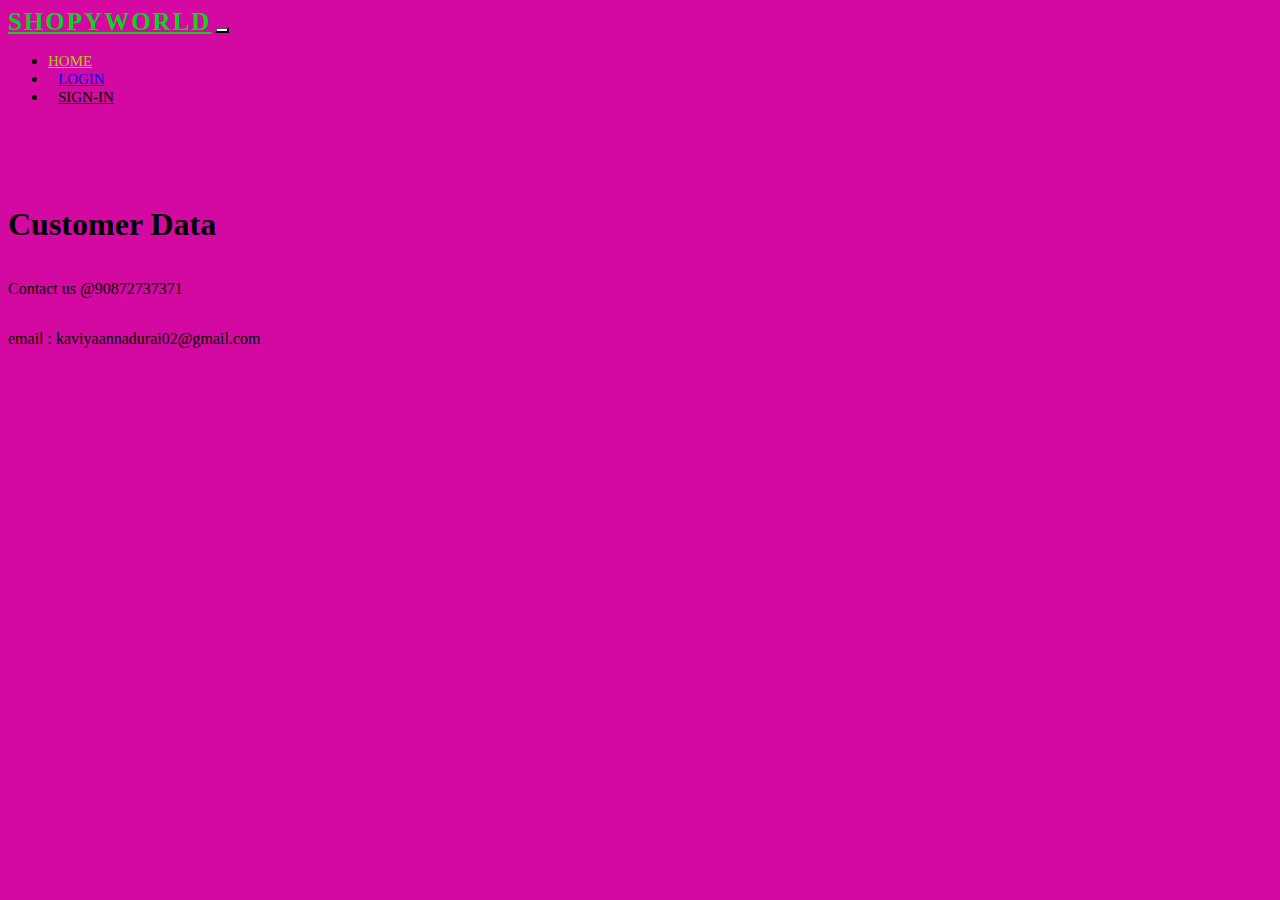
<file: index.html>
<!DOCTYPE html>
<html lang="en">
<head>
    <meta charset="UTF-8">
    <meta name="viewport" content="width=device-width, initial-scale=1.0">
    <title>Document</title>
    <link rel="stylesheet" href="index.css">
    <link href="https://cdn.jsdelivr.net/npm/bootstrap-icons@1.7.2/font/bootstrap-icons.css" rel="stylesheet">
	<link href="https://cdn.jsdelivr.net/npm/bootstrap@5.1.3/dist/css/bootstrap.min.css" rel="stylesheet"
		integrity="sha384-1BmE4kWBq78iYhFldvKuhfTAU6auU8tT94WrHftjDbrCEXSU1oBoqyl2QvZ6jIW3" crossorigin="anonymous">
</head>
<body>
  <nav class="navbar navbar-expand-lg navbar-light bg-light fixed-top">
		<div class="container">
			<a class="navbar-brand" href="index.html"><span class="text-warning">Shopy</span>World</a> <button
				aria-controls="navbarSupportedContent" aria-expanded="false" aria-label="Toggle navigation"
				class="navbar-toggler" data-bs-target="#navbarSupportedContent" data-bs-toggle="collapse"
				type="button"><span class="navbar-toggler-icon"></span></button>
			<div class="collapse navbar-collapse" id="navbarSupportedContent">
				<ul class="navbar-nav ms-auto mb-2 mb-lg-0">
					<li class="nav-item">
						<a class="nav-link" href="#">Home</a>
					</li>
					<li class="nav-item">
						<a class="btn btn-warning" id="loginBtn" href="sign.html"
							role="button">Login</a>
					</li>
					<li class="nav-item">
						<a class="btn btn-outline-warning" id="regBtn" href="login.html"
							role="button">Sign-in</a>
					</li>
				</ul>
			</div>
		</div>
	</nav>

	<!-- team -->
    
    <div class="container user-container">
        <h1 class="text-center text-warning">Customer Data</h1>
        <div id="user" class="row"></div>

    </div>
	<!-- footer -->
	<footer class="bg-dark p-2 text-center ">
		<div class="container">
            <div class="footer-contact">

                <p class="text-white">Contact us @90872737371</p>
                <p class="text-white">email : kaviyaannadurai02@gmail.com</p>
		</div>
            </div>
	</footer>
	<script src="https://cdn.jsdelivr.net/npm/bootstrap@5.1.3/dist/js/bootstrap.bundle.min.js"
		integrity="sha384-ka7Sk0Gln4gmtz2MlQnikT1wXgYsOg+OMhuP+IlRH9sENBO0LRn5q+8nbTov4+1p"
		crossorigin="anonymous"></script>
        <script>
            const getUser = () => {
    return fetch("https://jsonplaceholder.typicode.com/comments")
      .then((res) => res.json())
      .then((data) => {
        return data;
      });
  };

getUser().then((userData) => {
    const userContainer = document.getElementById('user');

    userData.forEach((user, index) => {
        if(index<30){
      const card = document.createElement('div');
      card.className = 'col-12 col-md-6 col-lg-3';

      card.innerHTML = `
        <div class="card text-center ">
          <div class="card-body whole-body">
            <h4 class="card-title my-title py-2">${user.name}</h4>
            <p class="card-text card-desc" id="desc">${user.body}</p>
            <p class="card-text card-desc">${user.email}</p>
          </div>
        </div>
      `;

      userContainer.appendChild(card);
    }
    });
  });
 
  
        </script>


</body>
</html>
</file>
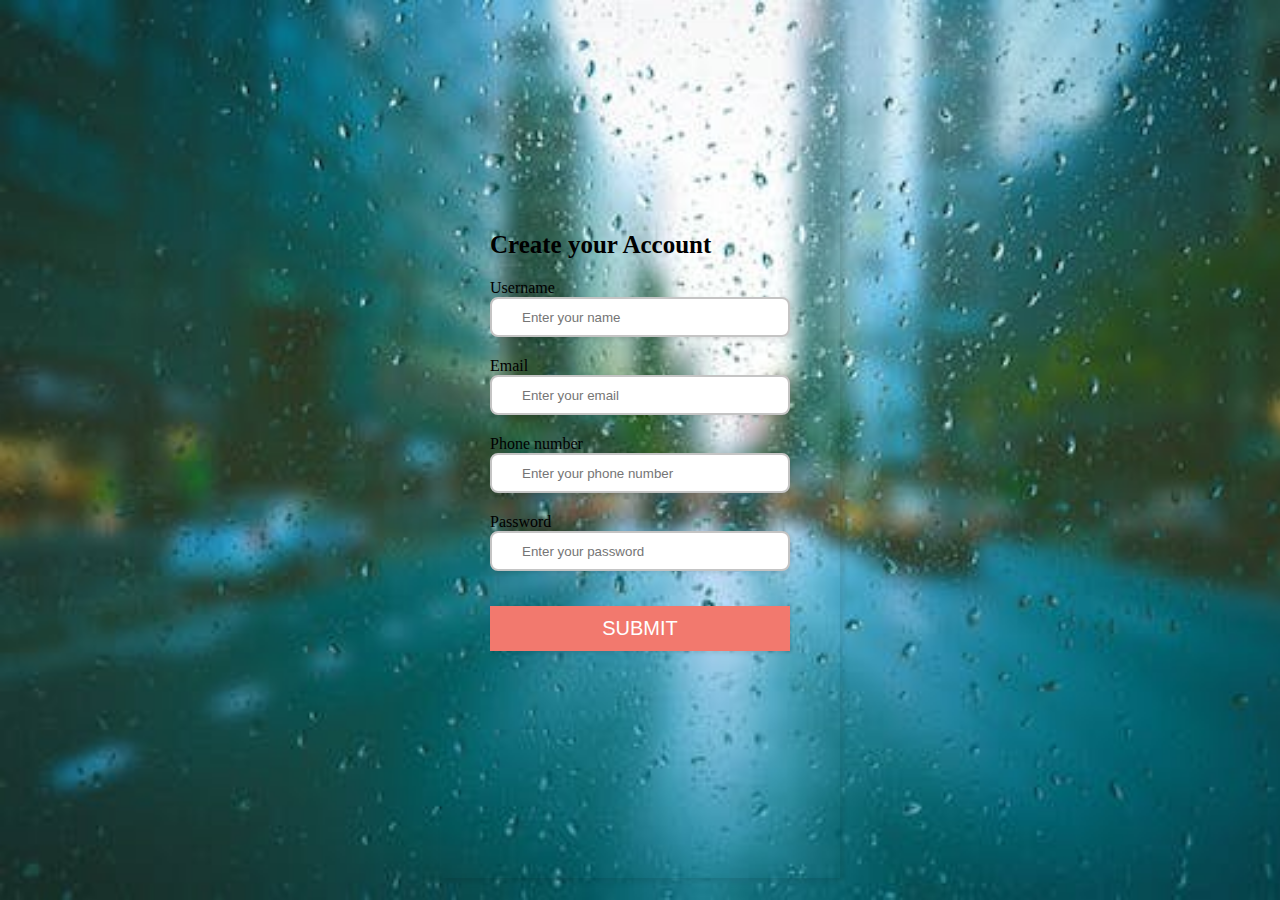
<file: login.html>
<!DOCTYPE html>
<html lang="en">
<head>
    <meta charset="UTF-8">
    <meta name="viewport" content="width=device-width, initial-scale=1.0">
    <title>Document</title>
</head>
<body>
    <style>
        *{
    padding:0;
    margin: 0;
    box-sizing: border-box;
}
body{
    display: flex;
    height: 100vh;
    justify-content: center;
    align-items: center;
    background: url(lastsign.jpeg);
    background-size: cover;

}
#form{
    display: flex;
    flex-direction: column;
    justify-content: center;
    max-width: 400px;
    box-shadow: 4px 4px 6px rgba(0,0,0,0.1) ;
    padding: 50px;
    min-height: 95vh;
    
}

.title{
    font-size: 25px;
    font-weight: bold;
    margin-bottom: 20px;
}
 .label{
    display: block;
    margin: 5px;
 }

#form div input{
    width: 100%;
    height: 40px;
    border-radius: 8px;
    outline: none;
    border: 2px solid #c4c4c4;
    padding: 0 30px;
    box-shadow: 2px 2px 4px rgba(0,0,0,0.1);  

}

form > div{
    position: relative;
    margin-bottom: 15px;
}

input:focus{
    border: 2 px solid #f2796e !important;
}
form > div > i {
    position: absolute;
    padding: 10px;
    left: -5px;
    top: 20px;

    
}
.abc{
    position: absolute;
    right: 0;
    top: 30px;

}
.fail,.error{
    color:red;
}
.success-icon{
    color: green;
}
.success-icon{
    opacity: 0;
    display: none;
}
.fail{
    opacity: 0;
    display: none;
}

.error{
    font-size: 14.5px;
    margin-top: 5px;
}
.success-icon,.fail{
    right: 0;
    opacity: 0;
}

#submit-btn{
    margin-top: 15px;
    width: 100%;
    height: 45px;
    background-color: #f2796e;
    border: 2px solid #f2796e;
    color: #fff;
    font-size: 20px;
    cursor: pointer;
    box-shadow: 2px 2px 4px rgba(0,0,0,0.1);
    transition: all 0.1s ease;
}

#submit-btn:hover{
    opacity: 0.8;
}

.logdv{
    top:-50px;
    display: flex;
    justify-content: center;
    align-items: center;
    position: relative;
}
.logbtn{
    width:50px;
    padding: 5px;
    background-color: #f2796e;
    border: none;
    color: white;
    border-radius: 3px;
    font-size: 15px;
    font-weight: 10px;
}
    </style>
    <div class="container">
        <div>
        <form id="form" >
            <div class="title">Create your Account</div>
            
            <div>
                <label for="username">Username</label>
                <i class="fas fa-user" class="icon"></i>

                <input type="text" name="username" id="username" placeholder="Enter your name"/>
                
                <div class="abc">
                    <i class="fa-solid fa-circle-exclamation fail"></i>
                <i class="fas fa-check-circle success-icon"></i>
                </div>
                <div class="error"></div>
            </div>
         
            <div>
                <label for="email">Email</label>
                <i class="fa-solid fa-envelope" class="icon"></i>

                <input type="email" name="eamil" id="email" placeholder="Enter your email"/> 

                <div class="abc">
                    <i class="fa-solid fa-circle-exclamation fail"></i>
                    <i class="fas fa-check-circle success-icon"></i>
                </div> 
                <div class="error"></div>
            </div>

            <!-- Phone -->
            <div>
                <label for="phone">Phone number</label>
                <i class="fa-solid fa-phone" class="icon"></i>

                <input type="tel" name="text" id="text" placeholder="Enter your phone number"/> 

                <div class="abc">
                    <i class="fa-solid fa-circle-exclamation fail"></i>
                    <i class="fas fa-check-circle success-icon"></i> 
                </div>
                <div class="error"></div>
            </div>

            <!-- Password -->
            <div>
                <label for="password">Password</label>
                <i class="fa-solid fa-lock" class="icon"></i>

                <input type="password" name="password" id="password" placeholder="Enter your password"/> 

                <div class="abc">
                    <i class="fa-solid fa-circle-exclamation fail"></i>
                    <i class="fas fa-check-circle success-icon"></i> 
                </div>
                <div class="error"></div>
            </div>
           <!-- Button -->
          <button id="submit-btn" type="submit" onclick="show()">SUBMIT</button>
          <br>
        </form>
      <script>
        let id = (id)=> document.getElementById(id);

let classes = (classes) => document.getElementsByClassName(classes);

let username = id("username"),
email = id("email"),
phone = id("number"),
password = id("password"),
submitbtn = id("submit-btn");
form = id("form"),

errorMsg = classes("error"),    
successIcon = classes("success-icon"),
failureIcon = classes("fail");

console.dir(successIcon);
console.dir(failureIcon)

let engine = (id,serial,message) => {
    console.log(id,message,serial);
    if (id.value.trim() === ""){
        errorMsg[serial].innerHTML = message;
        id.style.border = "2px solid red";

        //icon
        failureIcon[serial].style.opacity = "1";
        successIcon[serial].style.opacity = "0";
        return false;
    }else{
        errorMsg[serial].innerHTML = "";
        id.style.border = "2px solid green";

        //icon
        failureIcon[serial].style.opacity = "0";
        successIcon[serial].style.opacity = "1";
        return true;
    }
}

submitbtn.addEventListener("click", (e)=>{
    e.preventDefault();
    // alert("hello");
    let userv = engine(username, 0,"Enter the Username");
    let em =engine(email, 1,"Enter the Email");
    let ph =engine(phone,2,"Enter the Phone number");
    let ps =engine(password, 3,"Enter the Password ");

    // console.log({userv,em,ph,ps});

    // if (userv&&em&&ph&&ps){
    //     window.location.href="todo.html";
    // }
});


function show(){
    var show = "Successfully login...";
    alert(show);
}
      </script>
        
    </div>
    </div>

</body>
</html>
</file>
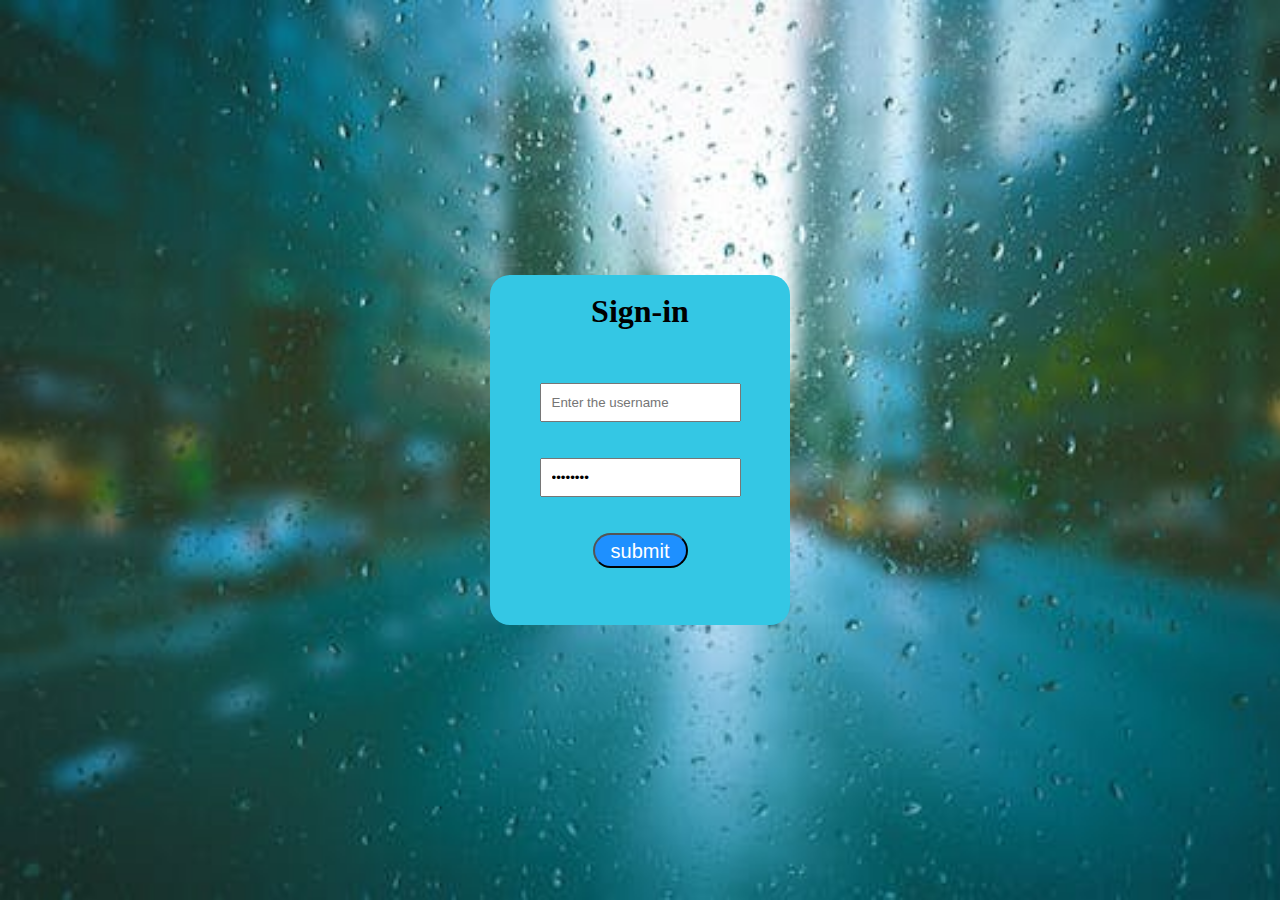
<file: sign.html>
<!DOCTYPE html>
<html lang="en">
<head>
    <meta charset="UTF-8">
    <meta name="viewport" content="width=device-width, initial-scale=1.0">
    <title>Document</title>
</head>
<body>
    <style>
        *{
    margin:0%;
    padding:0%;
}
body{
    display: flex;
    height: 100vh;
    justify-content: center;
    align-items: center;
    background: url(lastsign.jpeg);
    background-size: cover;
}


.box{

   
    width: 300px;
    height: 350px;
    background-color:rgb(52, 199, 228);
    border-radius: 20px;
    text-align: center;
   
}

#button{
    color: white;
    background: dodgerblue;
    padding:5px 5px 5px 5px;
    border-radius: 20px;
    width:95px;
    height:35px;
    font-size: 20px;
}

#button:hover{
    color: black;
    background:rgb(12, 83, 237);
}

#input{
    margin-top: 35px;
    padding:10px 10px 10px 10px;
}

#password{
    padding:10px 10px 10px 10px;
}
#sin{
    width: 60px;
    height: 25px;
    border: none;
    border-radius: 3px ;
    background-color: dodgerblue;
    color: white;
    font-size: 17px;
    padding: 3px;
}
    </style>
    <div class="container">
        <div class="box">            
            <br>
            <h1>Sign-in</h1>
            <br>
            <input type="text" name="User Name" placeholder="Enter the username" id="input">
            <br>
            <br>
            <br>
            <input type="password" value="password" id="password" placeholder="Enter your password">
            <br>
            <br> 
            <br>
            <input type="button" name="submit" value="submit" placeholder="Submit" id="button" onclick="show()"> 
            <!-- <button type="submit" onclick="show()">Submit</button> -->
            <!-- <br>
            <br>
            <h4>Don't have an account ?</h4>
            <br>
            <a href="index.html"><input type="button" name="Sign in" value="Create" id="sin" ></a> -->
        </div>
    </div>




    <script>
        function show(){
            var show = "Sign in successfully...";
           alert(show); 
        }

    
    
       
    </script>
</body>
</html>
</file>
<file: index.css>
body {
  background: #d309a1;
}
.section-padding {
  padding: 100px 0;
}

#loginBtn{
    margin-inline: 10px;
}
#loginBtn:hover {
  background-color: #13c7e3;
}
#regBtn{
    margin-inline: 10px;
    color: #000;
}
#regBtn:hover {
  background-color: #0db7d9;
  color: rgb(205, 225, 16);
}

.navbar-nav a {
  font-size: 15px;
  text-transform: uppercase;
  font-weight: 500;
}
.navbar-light .navbar-brand {
  color: #14ce20;
  font-size: 25px;
  text-transform: uppercase;
  font-weight: bold;
  letter-spacing: 2px;
}
.navbar-light .navbar-brand:focus,
.navbar-light .navbar-brand:hover {
  color: #d5d210;
}
.navbar-light .navbar-nav .nav-link {
  color: #bac611;
}
.navbar-light .navbar-nav .nav-link:focus,
.navbar-light .navbar-nav .nav-link:hover {
  color: #d7d412;
  background-color: #219ddf;
}
.w-100 {
  height: 100vh;
}
.navbar-toggler {
  padding: 1px 5px;
  font-size: 18px;
  line-height: 0.3;
  background: #fff;
}
.team .card-body i {
  font-size: 20px;
}
@media only screen and (min-width: 768px) and (max-width: 991px) {
  
  .card {
    margin-bottom: 30px;
  }
  #user{
    top: 40px;
  }
}
@media only screen and (max-width: 767px) {
  .navbar-nav {
    text-align: center;
  }
  
  .card {
    margin-bottom: 30px;
  }
  #user{
    top: 40px;
  }
}



.user-container{
  margin: 100px 0 20px;
}

.card-desc{
  overflow: hidden;
  display: -webkit-box;
  -webkit-line-clamp: 3;
  -webkit-box-orient: vertical;
   text-overflow: ellipsis;

  
}
.my-title{
  overflow: hidden;
  display: -webkit-box;
  -webkit-line-clamp: 1;
  line-height: 35px;
  -webkit-box-orient: vertical;
   text-overflow: ellipsis;
}
.card{
  margin-top: 10px;
}
.card:hover{
  background-color: #d8e210;
  color: #fff;
}

.footer-contact{
  display: flex;
  flex-direction: column;
  justify-content: space-around;
}
</file>
